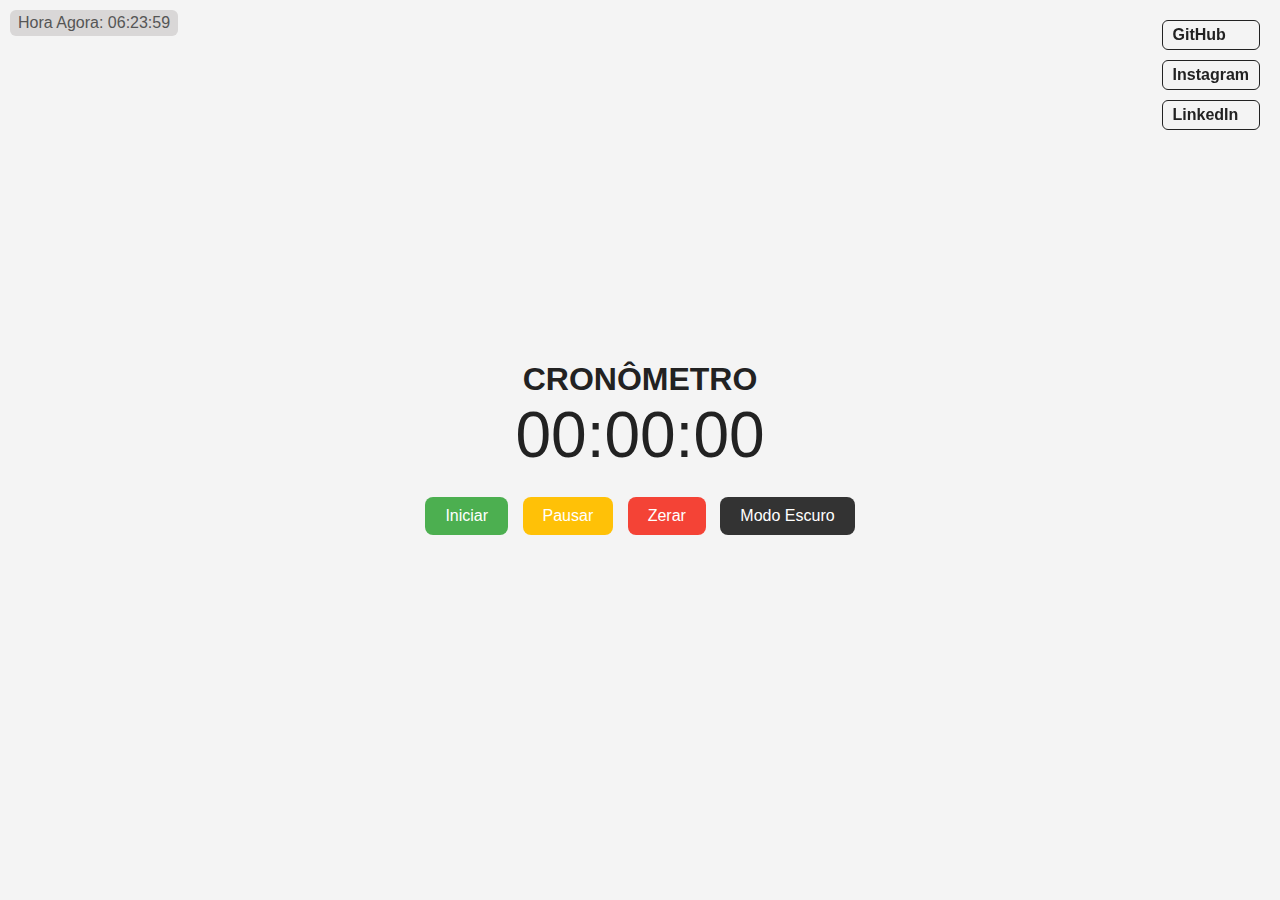
<file: index.html>
<!DOCTYPE html>
<html lang="pt-br">
<head>
    <meta charset="UTF-8">
    <meta name="viewport" content="width=device-width, initial-scale=1.0">
    <link rel="stylesheet" href="assets/index.css">
    <link rel="shortcut icon" href="assets/favicon-16x16.png" type="image/x-icon">
    <title>Cronômetro</title>
</head>
<body>
    <div id="hora-agora">Hora Agora: <span id="hora-local"></span></div>
    <div class="conteiner">
        <h1>CRONÔMETRO</h1>
        <div class="timer" id="timer">00:00:00</div>
        <div class="buttons">
            <button class="start" onclick="startTimer()">Iniciar</button>
            <button class="pause" onclick="pauseTimer()">Pausar</button>
            <button class="reset" onclick="resetTimer()">Zerar</button>
            <button class="dark-toggle" onclick="toggleDarkMode()">Modo Escuro</button>
        </div>
    </div>
    <div class="social-links">
        <a href="https://github.com/victorfreireavfs" target="_blank">GitHub</a>
        <a href="https://www.instagram.com/victor.freire?igsh=emZsNDdkbjJ3eDQ5 " target="_blank">Instagram</a>
        <a href="https://www.linkedin.com/in/ant%C3%B4nio-victor-freire/" target="_blank">LinkedIn</a>
    </div>
    <script src="assets/index.js"></script>
</body>
</html>
</file>
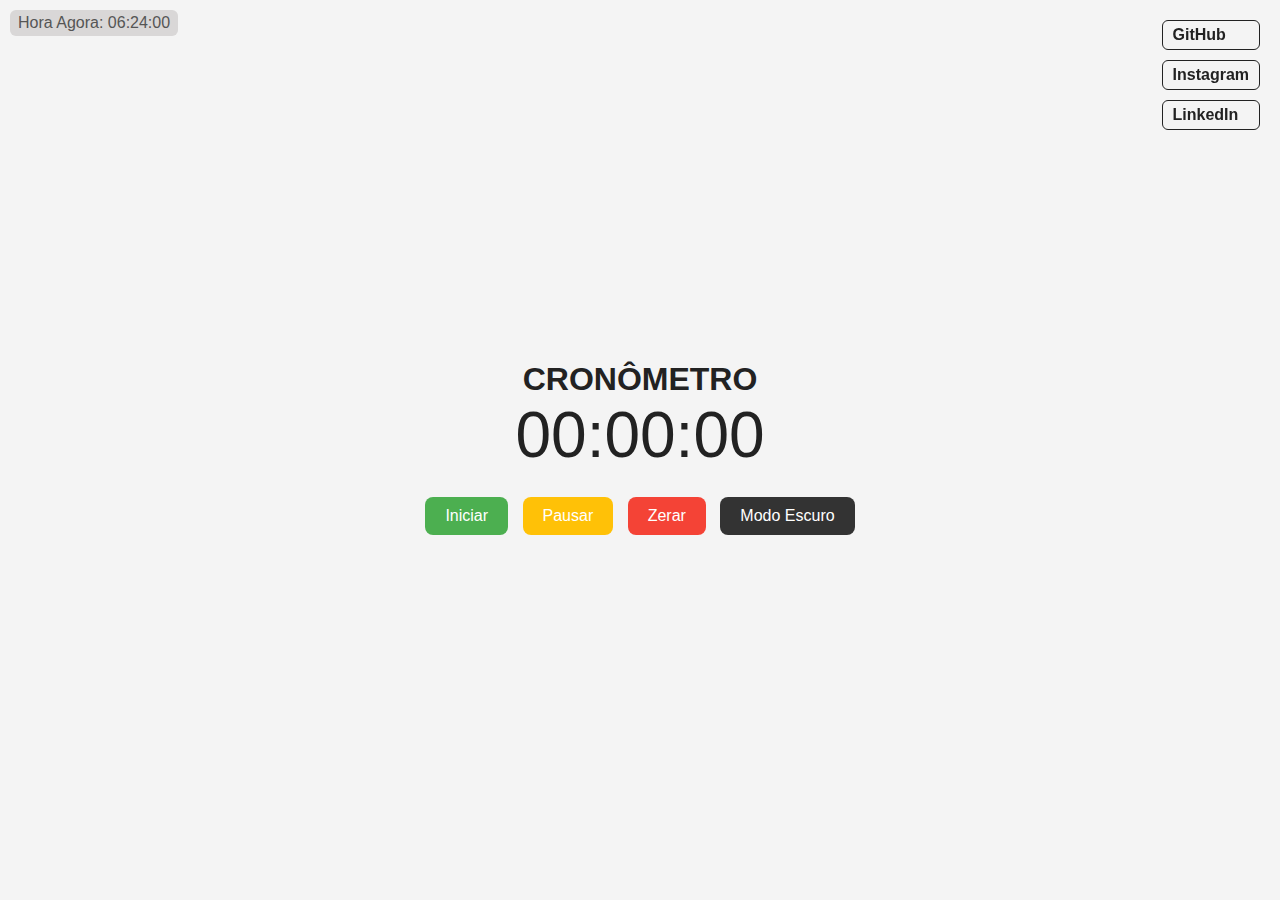
<file: assets/html/index.html>
<!DOCTYPE html>
<html lang="pt-br">
<head>
    <meta charset="UTF-8">
    <meta name="viewport" content="width=device-width, initial-scale=1.0">
    <link rel="stylesheet" href="../css/index.css">
    <link rel="shortcut icon" href="../img/favicon-16x16.png" type="image/x-icon">
    <title>Cronômetro</title>
</head>
<body>
    <div id="hora-agora">Hora Agora: <span id="hora-local"></span></div>
    <div class="conteiner">
        <h1>CRONÔMETRO</h1>
        <div class="timer" id="timer">00:00:00</div>
        <div class="buttons">
            <button class="start" onclick="startTimer()">Iniciar</button>
            <button class="pause" onclick="pauseTimer()">Pausar</button>
            <button class="reset" onclick="resetTimer()">Zerar</button>
            <button class="dark-toggle" onclick="toggleDarkMode()">Modo Escuro</button>
        </div>
    </div>
    <div class="social-links">
        <a href="https://github.com/victorfreireavfs" target="_blank">GitHub</a>
        <a href="https://www.instagram.com/victor.freire?igsh=emZsNDdkbjJ3eDQ5 " target="_blank">Instagram</a>
        <a href="https://www.linkedin.com/in/ant%C3%B4nio-victor-freire/" target="_blank">LinkedIn</a>
    </div>
    <script src="../js/index.js"></script>
</body>
</html>
</file>
<file: assets/index.css>
*{
    margin: 0;
    padding: 0;
    box-sizing: border-box;
    font-family: Arial, Helvetica, sans-serif;
}

body{
    background-color: #f4f4f4;
    color: #222;
    display: flex;
    flex-direction: column;
    align-items: center;
    justify-content: center;
    height: 100vh;
    transition: background-color 0.3s, color 0.3s;
}

.dark-mode{
    background-color: #121212;
    color: #f4f4f4
}

.conteiner{
    text-align: center;
}

.timer{
    font-size: 4rem;
    margin-bottom: 20px;
}

.buttons button {
    padding: 10px 20px;
    margin: 5px;
    font-size: 1rem;
    border: none;
    border-radius: 8px;
    cursor: pointer;
    transition: background-color 0.5s;
}

.buttons button:hover{
    opacity: 2;
}

.start {background-color:  #4CAF50; color: white;}
.pause {background-color:  #FFC107; color: white;}
.reset {background-color:  #F44336; color: white;}
.dark-toggle {background-color:  #333; color: #fff;}

.social-links{
    position: fixed;
    top: 20px;
    right: 20px;
    display: flex;
    flex-direction: column;
    gap: 10px;
}

.social-links a {
    text-decoration: none;
    color: inherit;
    font-weight: bold;
    border: 1px solid currentColor;
    padding: 5px 10px;
    border-radius: 6px;
    transition: all 0.3s;
}

.social-links a:hover{
    background-color: rgba(78, 129, 196, 0.514);
    color: black;
}

#hora-agora {
  position: absolute;
  top: 10px;
  left: 10px;
  font-size: 1rem;
  color: #555;
  background-color: rgba(163, 157, 157, 0.336);
  padding: 4px 8px;
  border-radius: 6px;
  font-weight: 500;
  z-index: 10;
}

body.dark-mode #hora-agora {
  background-color: rgba(139, 136, 136, 0.4);
  color: #ccc;
}
</file>
<file: assets/css/index.css>
*{
    margin: 0;
    padding: 0;
    box-sizing: border-box;
    font-family: Arial, Helvetica, sans-serif;
}

body{
    background-color: #f4f4f4;
    color: #222;
    display: flex;
    flex-direction: column;
    align-items: center;
    justify-content: center;
    height: 100vh;
    transition: background-color 0.3s, color 0.3s;
}

.dark-mode{
    background-color: #121212;
    color: #f4f4f4
}

.conteiner{
    text-align: center;
}

.timer{
    font-size: 4rem;
    margin-bottom: 20px;
}

.buttons button {
    padding: 10px 20px;
    margin: 5px;
    font-size: 1rem;
    border: none;
    border-radius: 8px;
    cursor: pointer;
    transition: background-color 0.5s;
}

.buttons button:hover{
    opacity: 2;
}

.start {background-color:  #4CAF50; color: white;}
.pause {background-color:  #FFC107; color: white;}
.reset {background-color:  #F44336; color: white;}
.dark-toggle {background-color:  #333; color: #fff;}

.social-links{
    position: fixed;
    top: 20px;
    right: 20px;
    display: flex;
    flex-direction: column;
    gap: 10px;
}

.social-links a {
    text-decoration: none;
    color: inherit;
    font-weight: bold;
    border: 1px solid currentColor;
    padding: 5px 10px;
    border-radius: 6px;
    transition: all 0.3s;
}

.social-links a:hover{
    background-color: rgba(78, 129, 196, 0.514);
    color: black;
}

#hora-agora {
  position: absolute;
  top: 10px;
  left: 10px;
  font-size: 1rem;
  color: #555;
  background-color: rgba(163, 157, 157, 0.336);
  padding: 4px 8px;
  border-radius: 6px;
  font-weight: 500;
  z-index: 10;
}

body.dark-mode #hora-agora {
  background-color: rgba(139, 136, 136, 0.4);
  color: #ccc;
}
</file>
